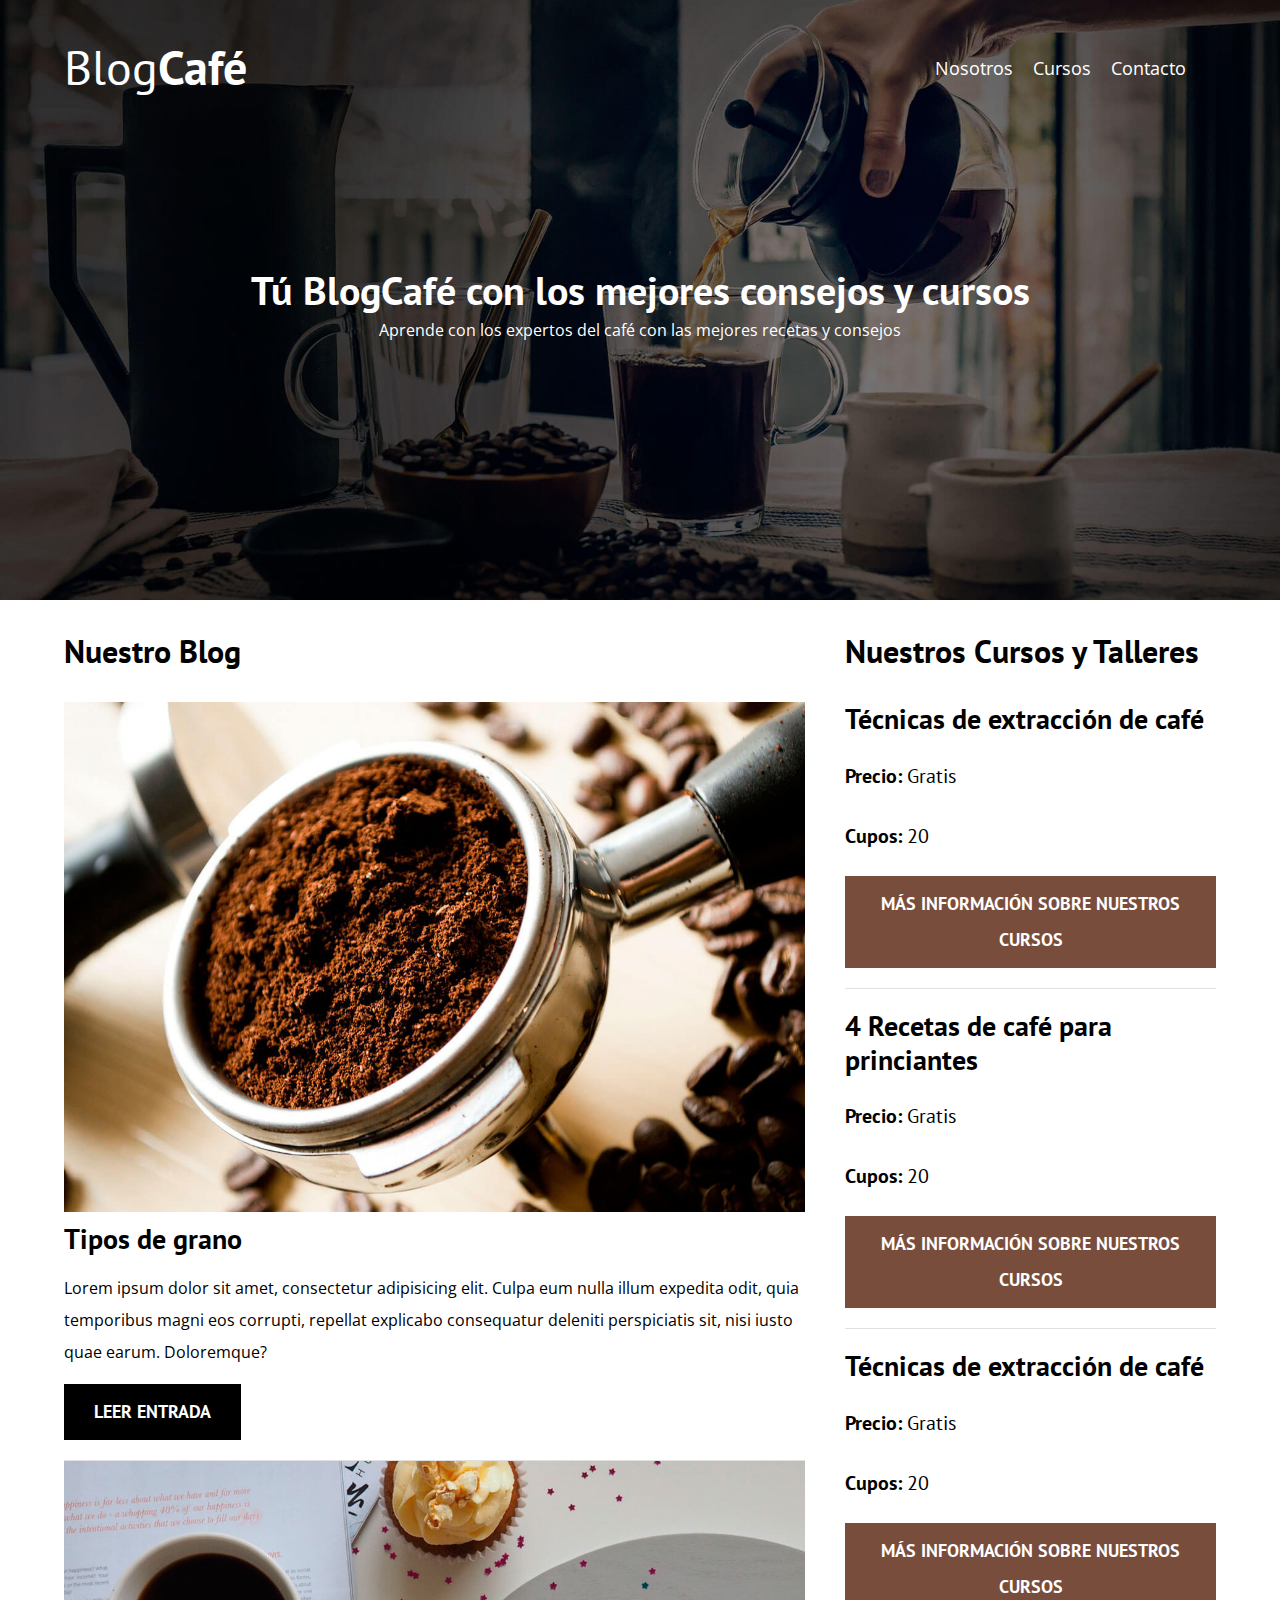
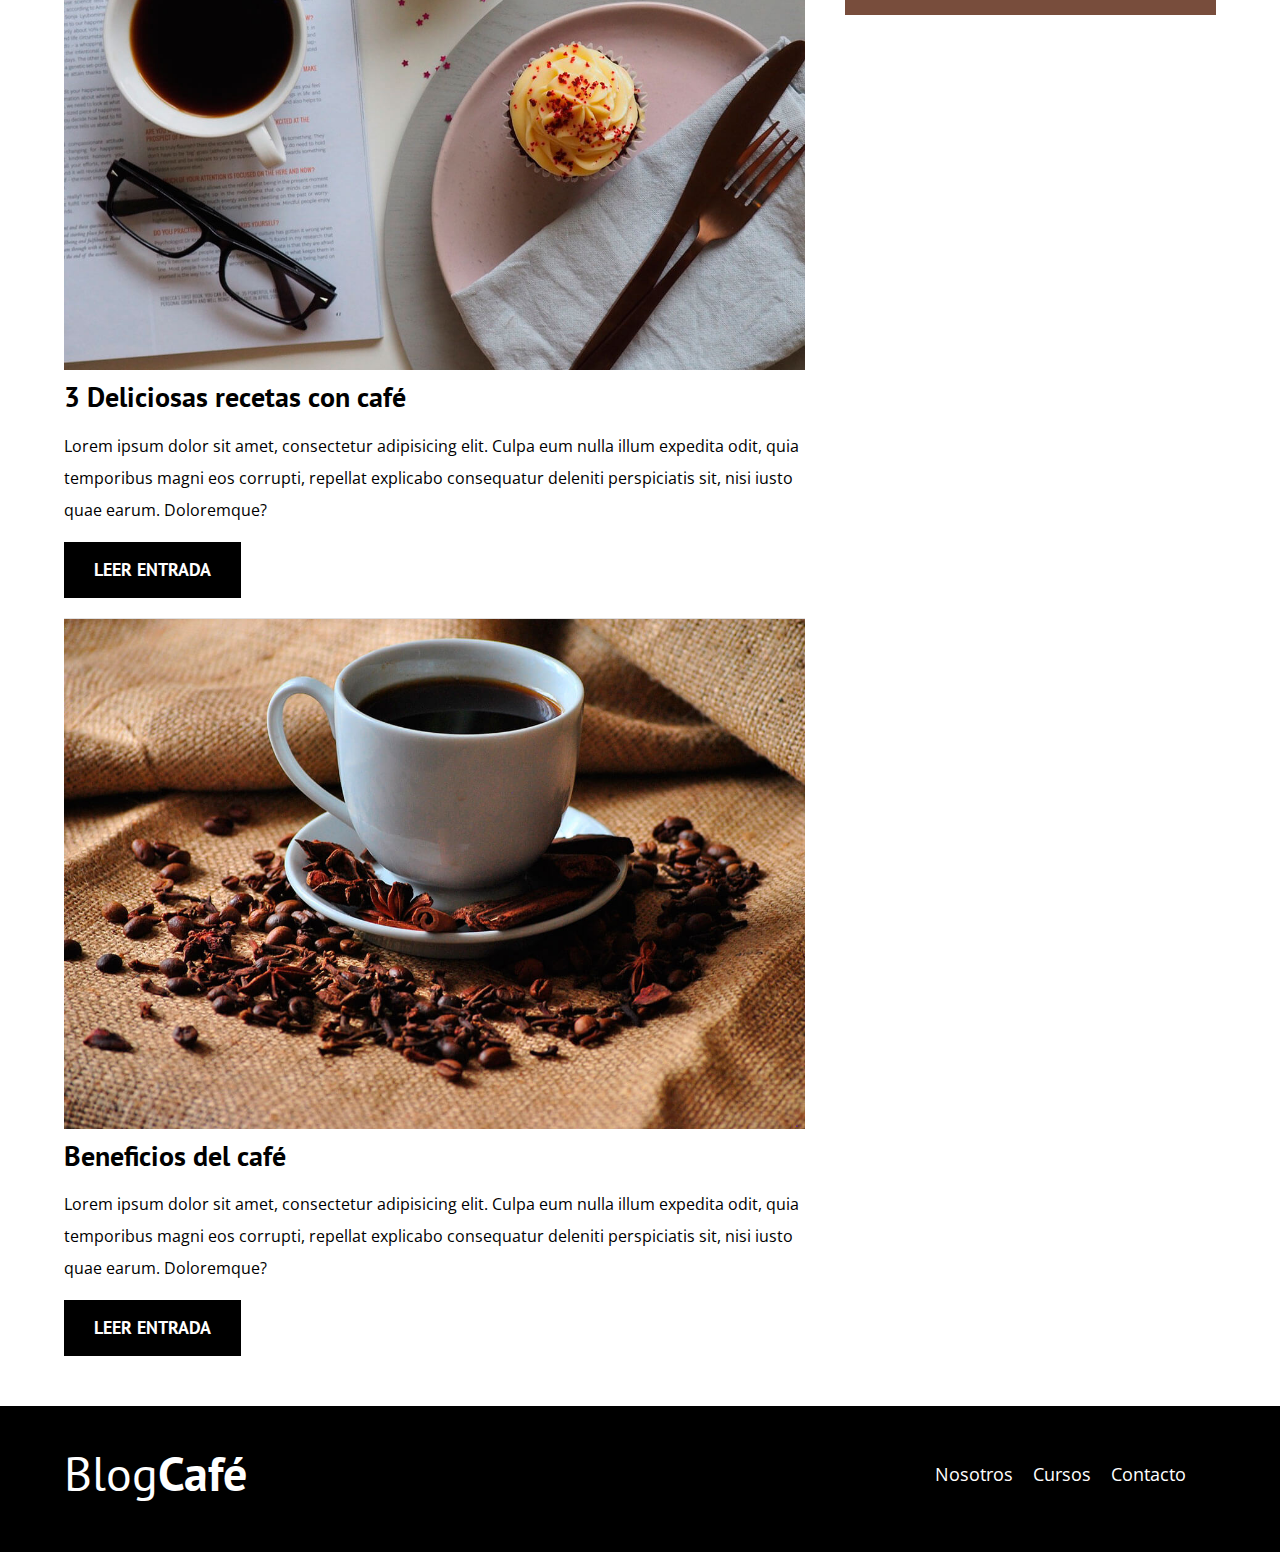
<file: index.html>
<!DOCTYPE html>
<html lang="es">

<head>
    <meta charset="UTF-8">
    <meta http-equiv="X-UA-Compatible" content="IE=edge">
    <meta name="viewport" content="width=device-width, initial-scale=1.0">
    <title>BlogdeCafé</title>
    <meta name="description" content="Página web de blog de café">

    <link href="https://fonts.googleapis.com/css2?family=Open+Sans&family=PT+Sans:wght@400;700&display=swap"
        rel="stylesheet">
    <link rel="stylesheet" href="./css/normalize.css">
    <link rel="stylesheet" href="./css/style.css">

</head>

<body>
    <header class="header">

        <div class="container">
            <div class="barra">
                <a href="index.html" class="logo">
                    <h1 class="logo__nombre no-margin text-center">Blog<span class="logo__bold">Café</span></h1>
                </a>
                <nav class="nav">
                    <a href="nosotros.html" class="nav__enlace">Nosotros</a>
                    <a href="cursos.html" class="nav__enlace">Cursos</a>
                    <a href="contacto.html" class="nav__enlace">Contacto</a>
                </nav>
            </div>
        </div>
        <div class="header__texto text-center">
            <h2 class="no-margin">Tú BlogCafé con los mejores consejos y cursos</h2>
            <p class="no-margin">Aprende con los expertos
                del café con las mejores recetas y consejos</p>
        </div>
    </header>
    <div class="container contenido-principal">
        <main class="blog">
            <h3>Nuestro Blog</h3>
            <article class="entrada">
                <div class="entrada__imagen">
                    <img src="./img/blog1.jpg" alt="imagen blog">
                </div>
                <div class="entrada__contenido">
                    <h4 class="no-margin">Tipos de grano</h4>
                    <p>Lorem ipsum dolor sit amet, consectetur adipisicing elit. Culpa eum nulla illum expedita odit,
                        quia temporibus magni eos corrupti, repellat explicabo consequatur deleniti perspiciatis sit,
                        nisi iusto quae earum. Doloremque?</p>
                    <a href="entrada.html" class="boton boton--primario">Leer entrada</a>
                </div>
            </article>

            <article class="entrada">
                <div class="entrada__imagen">
                    <img src="./img/blog2.jpg" alt="imagen blog">
                </div>
                <div class="entrada__contenido">
                    <h4 class="no-margin">3 Deliciosas recetas con café</h4>
                    <p>Lorem ipsum dolor sit amet, consectetur adipisicing elit. Culpa eum nulla illum expedita odit,
                        quia temporibus magni eos corrupti, repellat explicabo consequatur deleniti perspiciatis sit,
                        nisi iusto quae earum. Doloremque?</p>
                    <a href="entrada.html" class="boton boton--primario">Leer entrada</a>
                </div>
            </article>

            <article class="entrada">
                <div class="entrada__imagen">
                    <img src="./img/blog3.jpg" alt="imagen blog">
                </div>
                <div class="entrada__contenido">
                    <h4 class="no-margin">Beneficios del café</h4>
                    <p>Lorem ipsum dolor sit amet, consectetur adipisicing elit. Culpa eum nulla illum expedita odit,
                        quia temporibus magni eos corrupti, repellat explicabo consequatur deleniti perspiciatis sit,
                        nisi iusto quae earum. Doloremque?</p>
                    <a href="entrada.html" class="boton boton--primario">Leer entrada</a>
                </div>
            </article>

        </main>
        <aside class="sidebar">
            <h3>Nuestros Cursos y Talleres</h3>

            <ul class="cursos no-padding">
                <li class="widget-curso">
                    <h4 class="no-margin">Técnicas de extracción de café</h4>
                    <p class="widget-curso__label">Precio:
                        <span class="widget-curso__info">Gratis</span>
                    </p>
                    <p class="widget-curso__label">Cupos:
                        <span class="widget-curso__info">20</span>
                    </p>
                    <a href="entrada.html" class="boton boton--secundario">Más información sobre nuestros cursos</a>
                </li>

                <li class="widget-curso">
                    <h4 class="no-margin">4 Recetas de café para princiantes</h4>
                    <p class="widget-curso__label">Precio:
                        <span class="widget-curso__info">Gratis</span>
                    </p>
                    <p class="widget-curso__label">Cupos:
                        <span class="widget-curso__info">20</span>
                    </p>
                    <a href="entrada.html" class="boton boton--secundario">Más información sobre nuestros cursos</a>
                </li>

                <li class="widget-curso">
                    <h4 class="no-margin">Técnicas de extracción de café</h4>
                    <p class="widget-curso__label">Precio:
                        <span class="widget-curso__info">Gratis</span>
                    </p>
                    <p class="widget-curso__label">Cupos:
                        <span class="widget-curso__info">20</span>
                    </p>
                    <a href="entrada.html" class="boton boton--secundario">Más información sobre nuestros cursos</a>
                </li>
            </ul>
        </aside>
    </div>

    <footer class="footer">
        <div class="container">
            <div class="barra barra--oscura">
                <a href="index.html" class="logo">
                    <h1 class="logo__nombre no-margin text-center">Blog<span class="logo__bold">Café</span></h1>
                </a>
                <nav class="nav">
                    <a href="nosotros.html" class="nav__enlace">Nosotros</a>
                    <a href="cursos.html" class="nav__enlace">Cursos</a>
                    <a href="contacto.html" class="nav__enlace">Contacto</a>
                </nav>
            </div>
        </div>
    </footer>
</body>

</html>
</file>
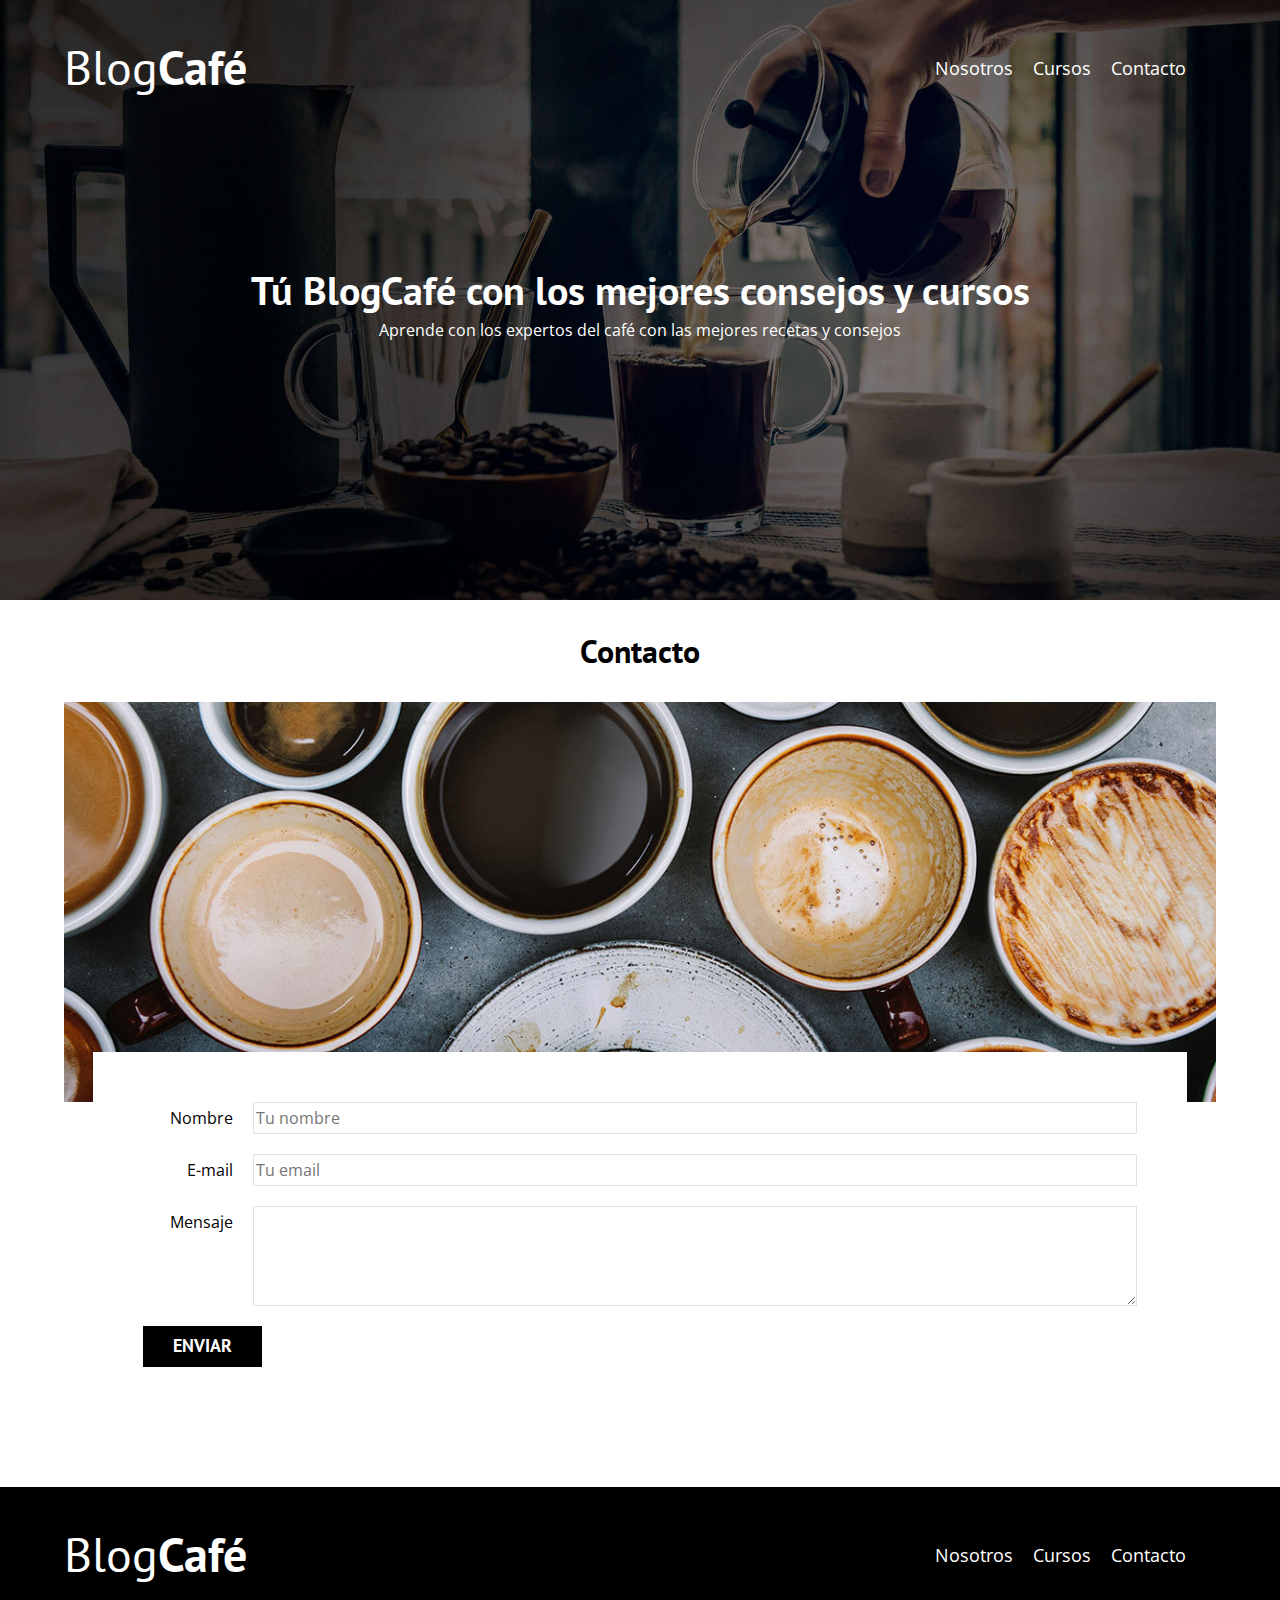
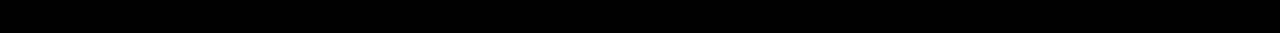
<file: contacto.html>
<!DOCTYPE html>
<html lang="es">

<head>
    <meta charset="UTF-8">
    <meta http-equiv="X-UA-Compatible" content="IE=edge">
    <meta name="viewport" content="width=device-width, initial-scale=1.0">
    <title>BlogdeCafé</title>

    <link href="https://fonts.googleapis.com/css2?family=Open+Sans&family=PT+Sans:wght@400;700&display=swap"
        rel="stylesheet">
    <link rel="stylesheet" href="./css/normalize.css">
    <link rel="stylesheet" href="./css/style.css">

</head>

<body>
    <header class="header">

        <div class="container">
            <div class="barra">
                <a href="index.html" class="logo">
                    <h1 class="logo__nombre no-margin text-center">Blog<span class="logo__bold">Café</span></h1>
                </a>
                <nav class="nav">
                    <a href="nosotros.html" class="nav__enlace">Nosotros</a>
                    <a href="cursos.html" class="nav__enlace">Cursos</a>
                    <a href="contacto.html" class="nav__enlace">Contacto</a>
                </nav>
            </div>
        </div>
        <div class="header__texto text-center">
            <h2 class="no-margin">Tú BlogCafé con los mejores consejos y cursos</h2>
            <p class="no-margin">Aprende con los expertos
                del café con las mejores recetas y consejos</p>
        </div>
    </header>
    <main class="container">
        <h3 class="text-center">Contacto</h3>

        <div class="contacto-bg"></div>

        <form class="formulario">
            <div class="campo">
                <label class="campo__label" for="nombre">Nombre</label>
                <input 
                    class="campo__field"
                    id="nombre" 
                    type="text" 
                    placeholder="Tu nombre"
                >
            </div>
            <div class="campo">
                <label class="campo__label" for="email">E-mail</label>
                <input 
                    class="campo__field"
                    id="email" 
                    type="email" 
                    placeholder="Tu email"
                >
            </div>
            <div class="campo">
                <label class="campo__label" for="mensaje">Mensaje</label>
                <textarea 
                    class="campo__field campo__field--textarea"
                    id="mensaje"
                ></textarea>
            </div>
            <div class="campo">
                <input type="submit" value="Enviar" class="boton boton--primario">
            </div>
        </form>

    </main>

    <footer class="footer">
        <div class="container">
            <div class="barra barra--oscura">
                <a href="index.html" class="logo">
                    <h1 class="logo__nombre no-margin text-center">Blog<span class="logo__bold">Café</span></h1>
                </a>
                <nav class="nav">
                    <a href="nosotros.html" class="nav__enlace">Nosotros</a>
                    <a href="cursos.html" class="nav__enlace">Cursos</a>
                    <a href="contacto.html" class="nav__enlace">Contacto</a>
                </nav>
            </div>
        </div>
    </footer>
    <script src="./js/scripts.js"></script>
</body>

</html>
</file>
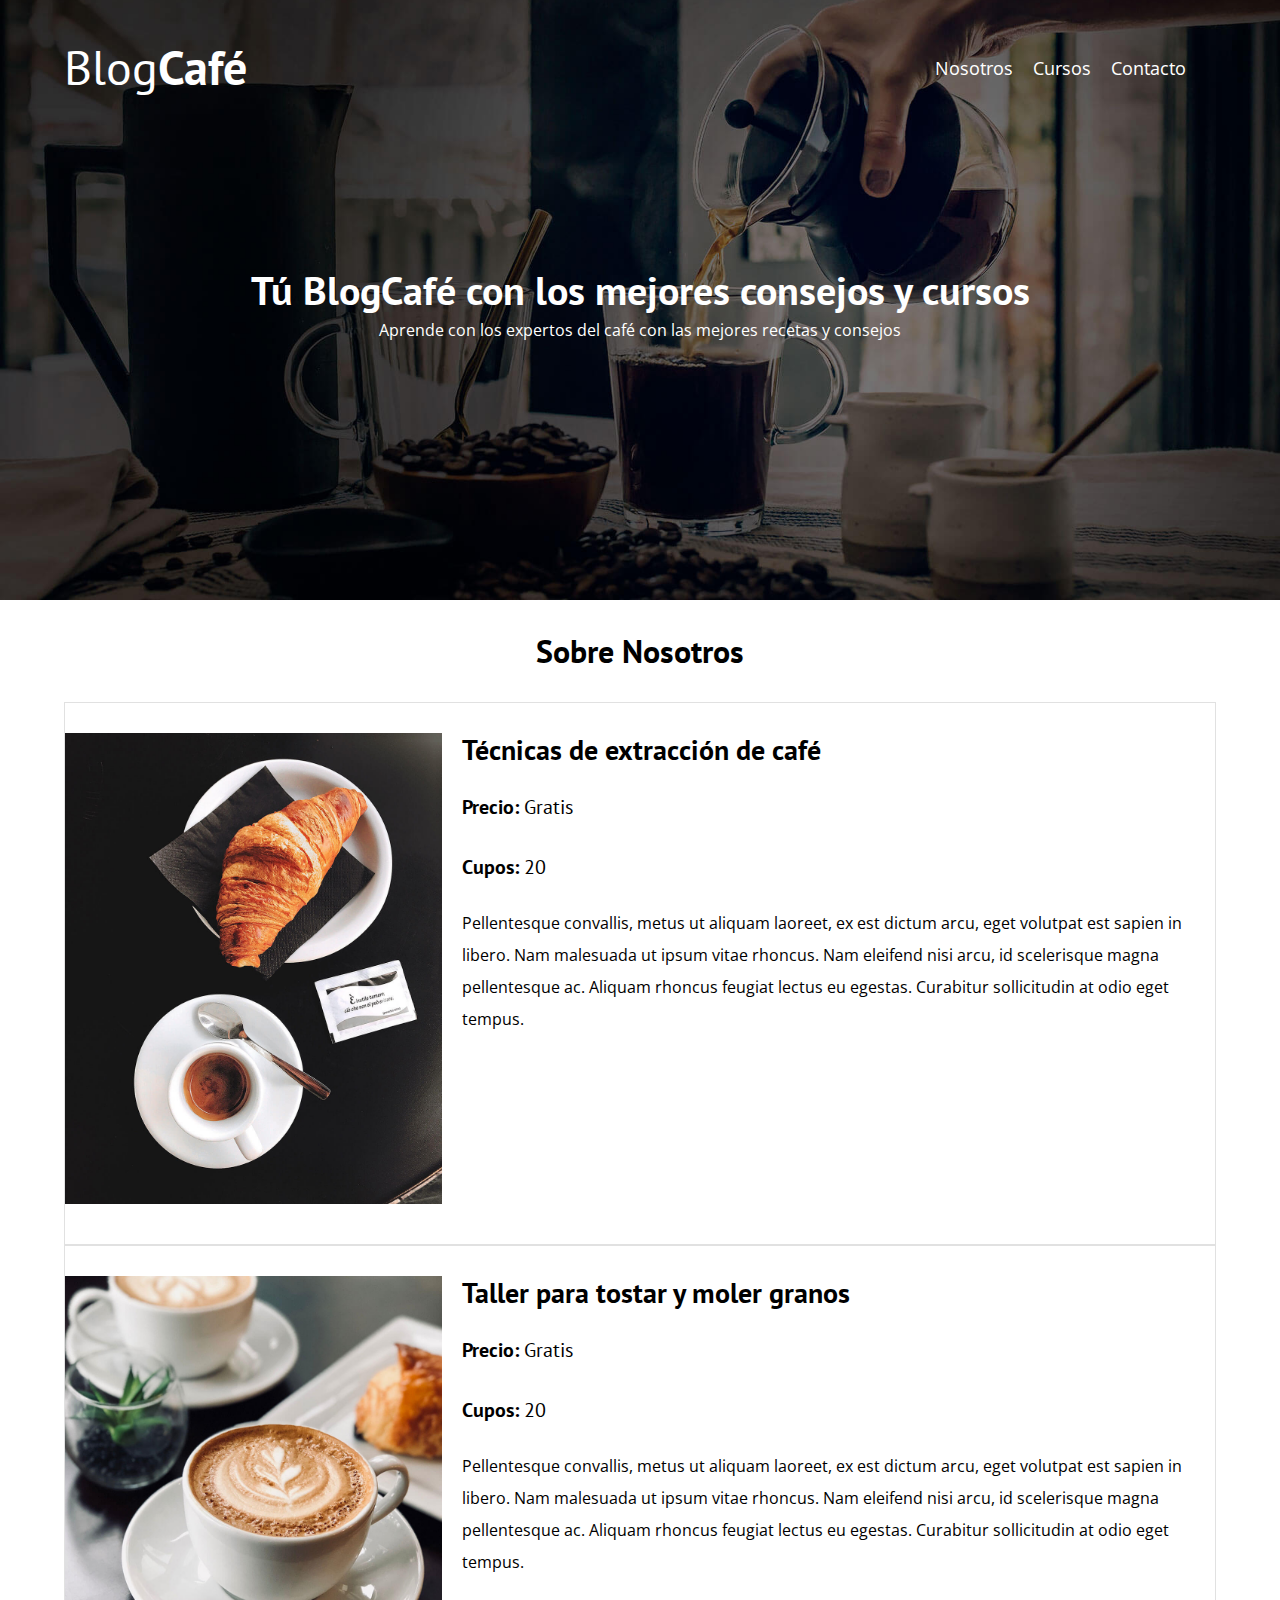
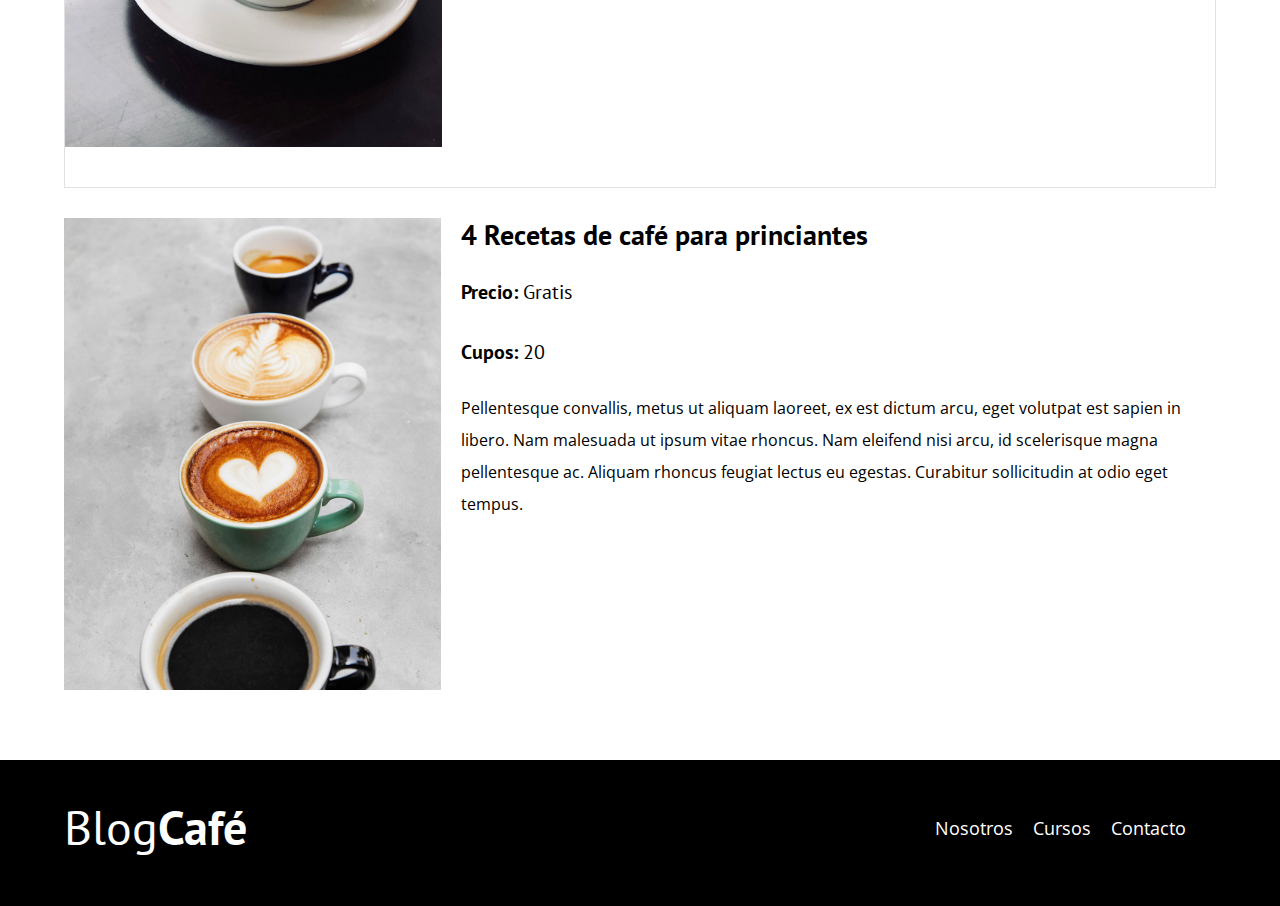
<file: cursos.html>
<!DOCTYPE html>
<html lang="es">

<head>
    <meta charset="UTF-8">
    <meta http-equiv="X-UA-Compatible" content="IE=edge">
    <meta name="viewport" content="width=device-width, initial-scale=1.0">
    <title>BlogdeCafé</title>

    <link href="https://fonts.googleapis.com/css2?family=Open+Sans&family=PT+Sans:wght@400;700&display=swap"
        rel="stylesheet">
    <link rel="stylesheet" href="./css/normalize.css">
    <link rel="stylesheet" href="./css/style.css">

</head>

<body>
    <header class="header">

        <div class="container">
            <div class="barra">
                <a href="index.html" class="logo">
                    <h1 class="logo__nombre no-margin text-center">Blog<span class="logo__bold">Café</span></h1>
                </a>
                <nav class="nav">
                    <a href="nosotros.html" class="nav__enlace">Nosotros</a>
                    <a href="cursos.html" class="nav__enlace">Cursos</a>
                    <a href="contacto.html" class="nav__enlace">Contacto</a>
                </nav>
            </div>
        </div>
        <div class="header__texto text-center">
            <h2 class="no-margin">Tú BlogCafé con los mejores consejos y cursos</h2>
            <p class="no-margin">Aprende con los expertos
                del café con las mejores recetas y consejos</p>
        </div>
    </header>
    <main class="container">
        <h3 class="text-center">Sobre Nosotros</h3>

        <div class="curso">   
            <div class="curso__imagen">
                <img src="./img/curso1.jpg" alt="imagen del curso">
            </div>                 
            <div class="curso__informacion">
                <h4 class="no-margin">Técnicas de extracción de café</h4>
                <p class="curso__label">Precio:
                    <span class="curso__info">Gratis</span>
                </p>
                <p class="curso__label">Cupos:
                    <span class="curso__info">20</span>
                </p>
                <p class="curso__descripcion">
                    Pellentesque convallis, metus ut aliquam laoreet, ex est dictum arcu, eget volutpat est
                    sapien in libero. Nam malesuada ut ipsum vitae rhoncus. Nam eleifend nisi arcu, id scelerisque magna
                    pellentesque ac. Aliquam rhoncus feugiat lectus eu egestas. Curabitur sollicitudin at odio eget
                    tempus.
                </p>
            </div> <!-- .cierra el curso-informacion -->
        </div> <!-- .cierra el curso -->


        <div class="curso">   
            <div class="curso__imagen">
                <img src="./img/curso2.jpg" alt="imagen del curso">
            </div>                 
            <div class="curso__informacion">
                <h4 class="no-margin">Taller para tostar y moler  granos</h4>
                <p class="curso__label">Precio:
                    <span class="curso__info">Gratis</span>
                </p>
                <p class="curso__label">Cupos:
                    <span class="curso__info">20</span>
                </p>
                <p class="curso__descripcion">
                    Pellentesque convallis, metus ut aliquam laoreet, ex est dictum arcu, eget volutpat est
                    sapien in libero. Nam malesuada ut ipsum vitae rhoncus. Nam eleifend nisi arcu, id scelerisque magna
                    pellentesque ac. Aliquam rhoncus feugiat lectus eu egestas. Curabitur sollicitudin at odio eget
                    tempus.
                </p>
            </div> <!-- .cierra el curso-informacion -->
        </div> <!-- .cierra el curso -->


        <div class="curso">   
            <div class="curso__imagen">
                <img src="./img/curso3.jpg" alt="imagen del curso">
            </div>                 
            <div class="curso__informacion">
                <h4 class="no-margin">4 Recetas de café para princiantes</h4>
                <p class="curso__label">Precio:
                    <span class="curso__info">Gratis</span>
                </p>
                <p class="curso__label">Cupos:
                    <span class="curso__info">20</span>
                </p>
                <p class="curso__descripcion">
                    Pellentesque convallis, metus ut aliquam laoreet, ex est dictum arcu, eget volutpat est
                    sapien in libero. Nam malesuada ut ipsum vitae rhoncus. Nam eleifend nisi arcu, id scelerisque magna
                    pellentesque ac. Aliquam rhoncus feugiat lectus eu egestas. Curabitur sollicitudin at odio eget
                    tempus.
                </p>
            </div> <!-- .cierra el curso-informacion -->
        </div> <!-- .cierra el curso -->    

    </main>

    <footer class="footer">
        <div class="container">
            <div class="barra barra--oscura">
                <a href="index.html" class="logo">
                    <h1 class="logo__nombre no-margin text-center">Blog<span class="logo__bold">Café</span></h1>
                </a>
                <nav class="nav">
                    <a href="nosotros.html" class="nav__enlace">Nosotros</a>
                    <a href="cursos.html" class="nav__enlace">Cursos</a>
                    <a href="contacto.html" class="nav__enlace">Contacto</a>
                </nav>
            </div>
        </div>
    </footer>
</body>

</html>
</file>
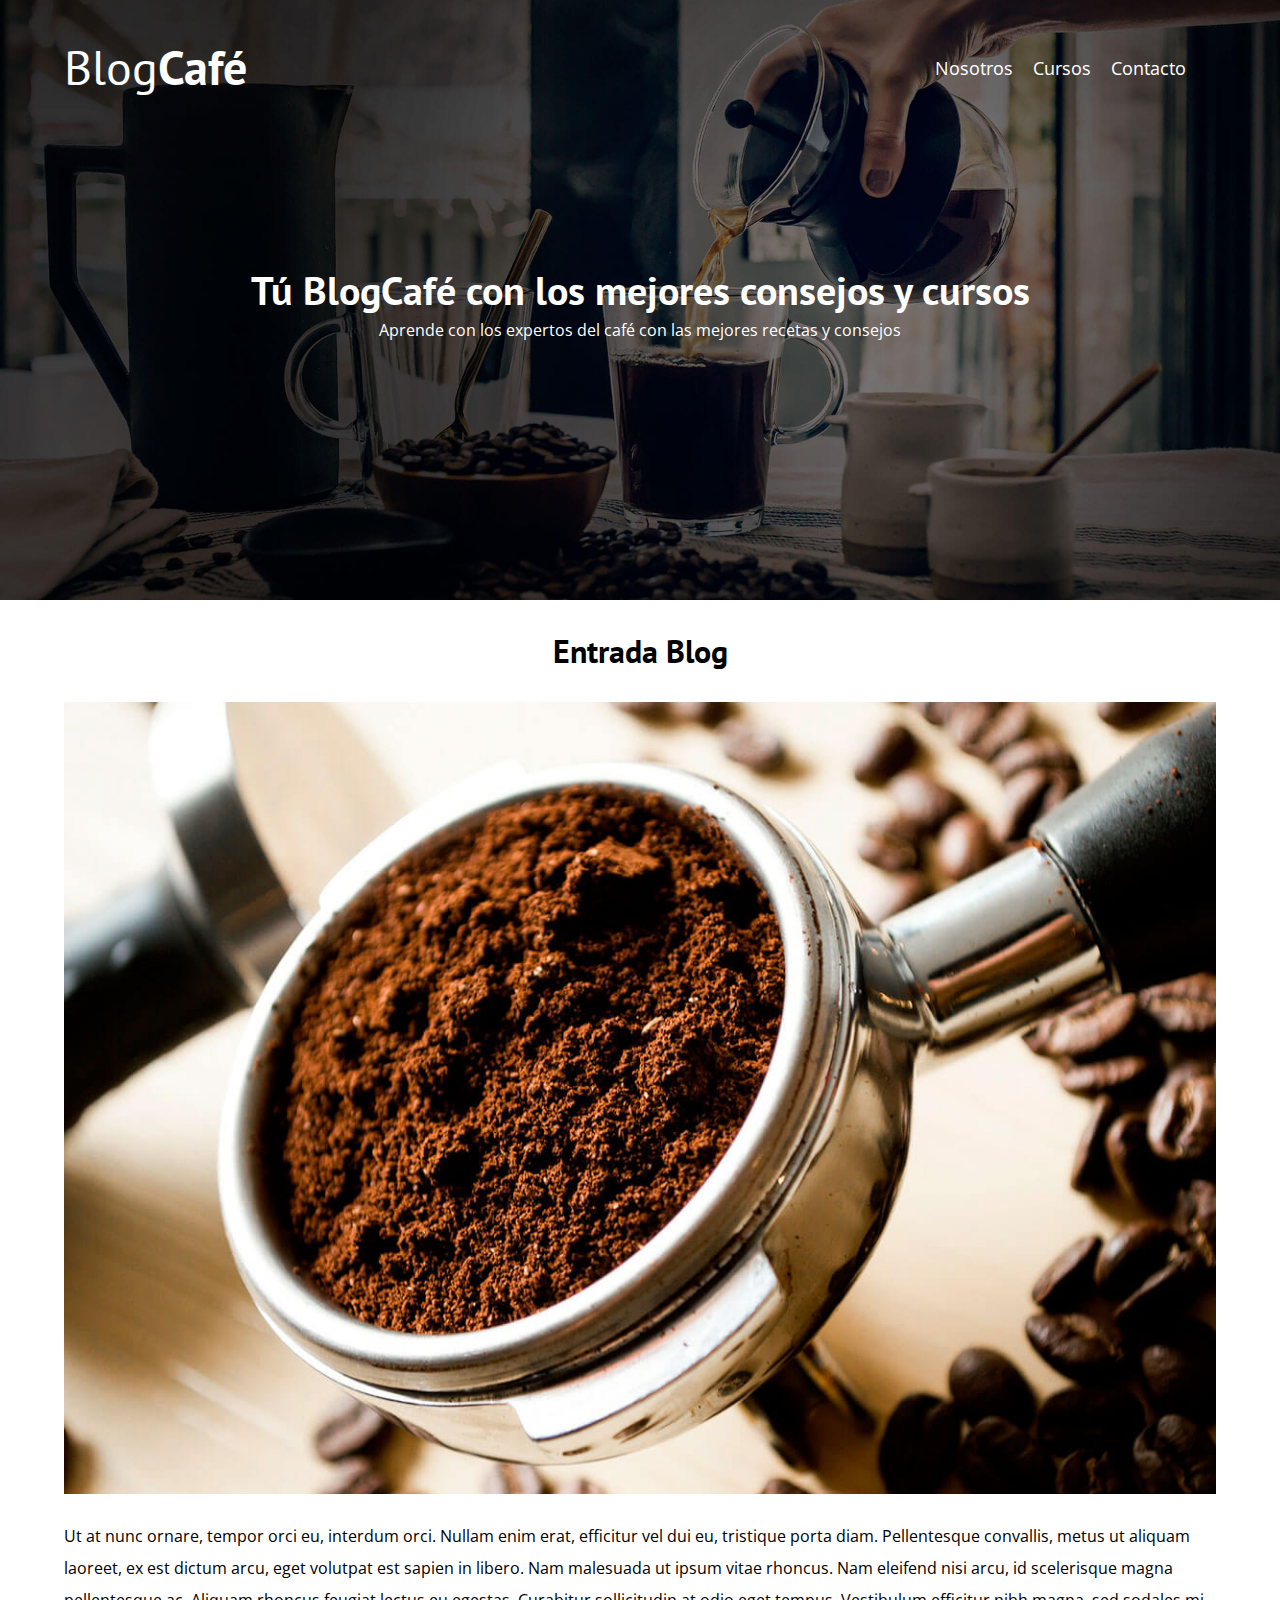
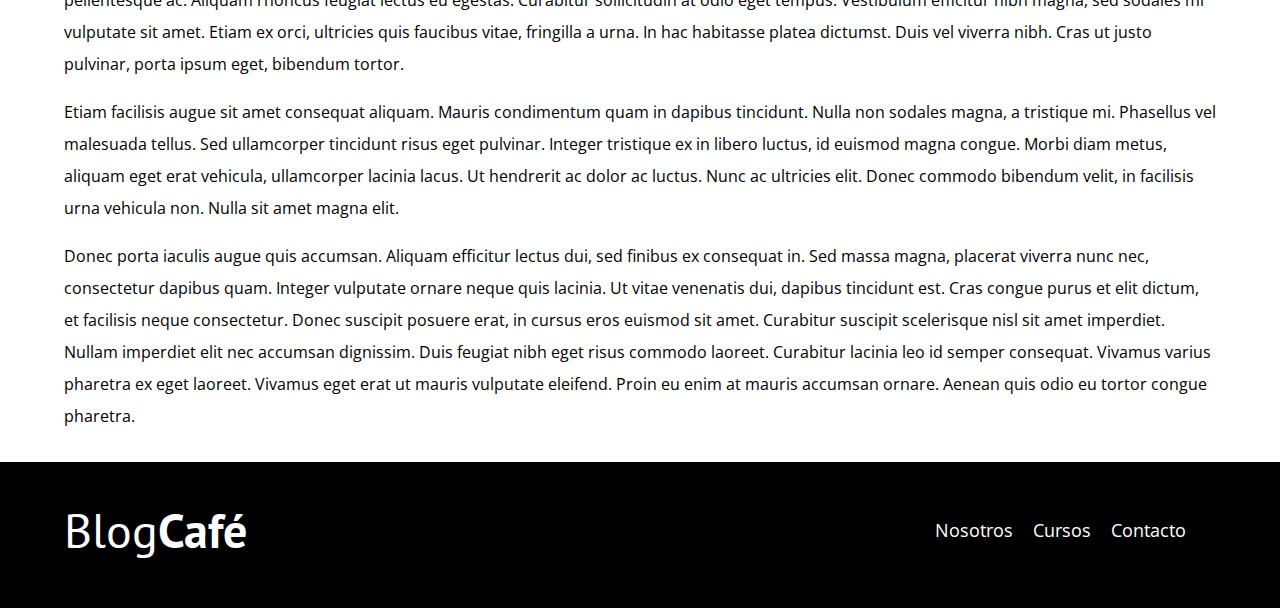
<file: entrada.html>
<!DOCTYPE html>
<html lang="es">

<head>
    <meta charset="UTF-8">
    <meta http-equiv="X-UA-Compatible" content="IE=edge">
    <meta name="viewport" content="width=device-width, initial-scale=1.0">
    <title>BlogdeCafé</title>

    <link href="https://fonts.googleapis.com/css2?family=Open+Sans&family=PT+Sans:wght@400;700&display=swap"
        rel="stylesheet">
    <link rel="stylesheet" href="./css/normalize.css">
    <link rel="stylesheet" href="./css/style.css">

</head>

<body>
    <header class="header">
        <div class="container">
            <div class="barra">
                <a href="index.html" class="logo">
                    <h1 class="logo__nombre no-margin text-center">Blog<span class="logo__bold">Café</span></h1>
                </a>
                <nav class="nav">
                    <a href="nosotros.html" class="nav__enlace">Nosotros</a>
                    <a href="cursos.html" class="nav__enlace">Cursos</a>
                    <a href="contacto.html" class="nav__enlace">Contacto</a>
                </nav>
            </div>
        </div>
        <div class="header__texto text-center">
            <h2 class="no-margin">Tú BlogCafé con los mejores consejos y cursos</h2>
            <p class="no-margin">Aprende con los expertos
                del café con las mejores recetas y consejos</p>
        </div>
    </header>
    <main class="container">
        <h3 class="text-center">Entrada Blog</h3>

        <img src="./img/blog1.jpg" alt="imagen del blog">

        <div>
            <p>
                Ut at nunc ornare, tempor orci eu, interdum orci. Nullam enim erat, efficitur vel dui eu, tristique
                porta diam. Pellentesque convallis, metus ut aliquam laoreet, ex est dictum arcu, eget volutpat est
                sapien in libero. Nam malesuada ut ipsum vitae rhoncus. Nam eleifend nisi arcu, id scelerisque magna
                pellentesque ac. Aliquam rhoncus feugiat lectus eu egestas. Curabitur sollicitudin at odio eget tempus.
                Vestibulum efficitur nibh magna, sed sodales mi vulputate sit amet. Etiam ex orci, ultricies quis
                faucibus vitae, fringilla a urna. In hac habitasse platea dictumst. Duis vel viverra nibh. Cras ut justo
                pulvinar, porta ipsum eget, bibendum tortor.

            </p>
            <p>
                Etiam facilisis augue sit amet consequat aliquam. Mauris condimentum quam in dapibus tincidunt. Nulla
                non sodales magna, a tristique mi. Phasellus vel malesuada tellus. Sed ullamcorper tincidunt risus eget
                pulvinar. Integer tristique ex in libero luctus, id euismod magna congue. Morbi diam metus, aliquam eget
                erat vehicula, ullamcorper lacinia lacus. Ut hendrerit ac dolor ac luctus. Nunc ac ultricies elit. Donec
                commodo bibendum velit, in facilisis urna vehicula non. Nulla sit amet magna elit.
            </p>
            <p>
                Donec porta iaculis augue quis accumsan. Aliquam efficitur lectus dui, sed finibus ex consequat in. Sed
                massa magna, placerat viverra nunc nec, consectetur dapibus quam. Integer vulputate ornare neque quis
                lacinia. Ut vitae venenatis dui, dapibus tincidunt est. Cras congue purus et elit dictum, et facilisis
                neque consectetur. Donec suscipit posuere erat, in cursus eros euismod sit amet. Curabitur suscipit
                scelerisque nisl sit amet imperdiet. Nullam imperdiet elit nec accumsan dignissim. Duis feugiat nibh
                eget risus commodo laoreet. Curabitur lacinia leo id semper consequat. Vivamus varius pharetra ex eget
                laoreet. Vivamus eget erat ut mauris vulputate eleifend. Proin eu enim at mauris accumsan ornare. Aenean
                quis odio eu tortor congue pharetra.
            </p>
        </div>


    </main>

    <footer class="footer">
        <div class="container">
            <div class="barra barra--oscura">
                <a href="index.html" class="logo">
                    <h1 class="logo__nombre no-margin text-center">Blog<span class="logo__bold">Café</span></h1>
                </a>
                <nav class="nav">
                    <a href="nosotros.html" class="nav__enlace">Nosotros</a>
                    <a href="cursos.html" class="nav__enlace">Cursos</a>
                    <a href="contacto.html" class="nav__enlace">Contacto</a>
                </nav>
            </div>
        </div>
    </footer>
</body>

</html>
</file>
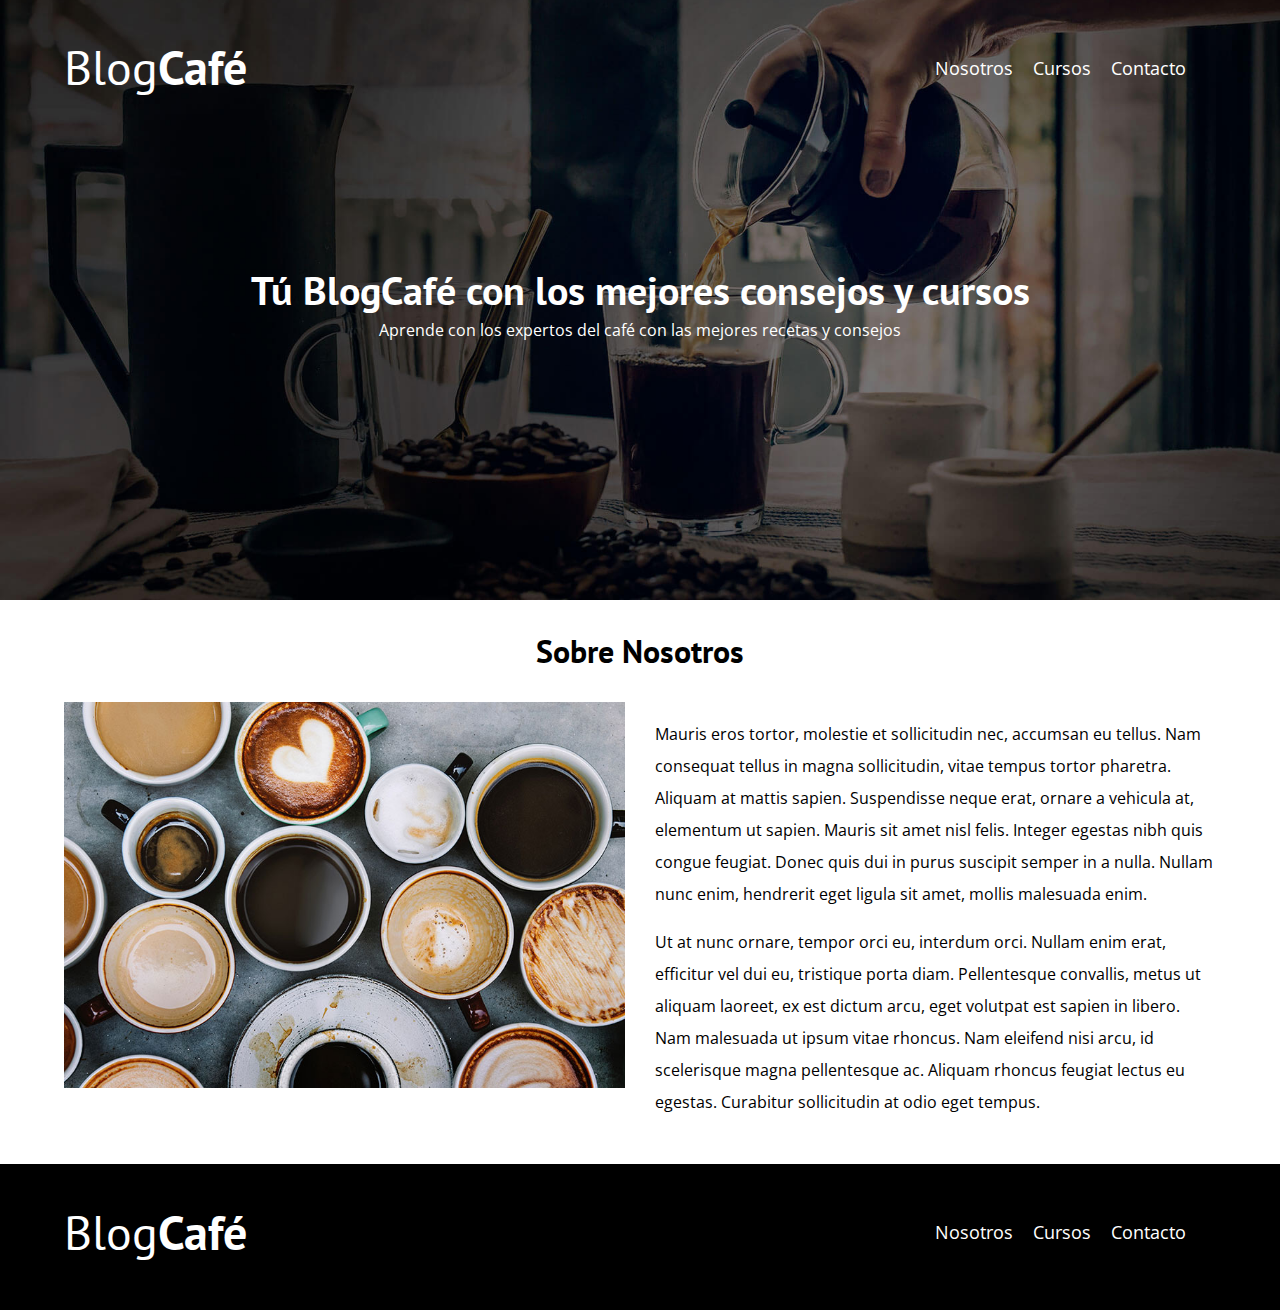
<file: nosotros.html>
<!DOCTYPE html>
<html lang="es">

<head>
    <meta charset="UTF-8">
    <meta http-equiv="X-UA-Compatible" content="IE=edge">
    <meta name="viewport" content="width=device-width, initial-scale=1.0">
    <title>BlogdeCafé</title>

    <link href="https://fonts.googleapis.com/css2?family=Open+Sans&family=PT+Sans:wght@400;700&display=swap"
        rel="stylesheet">
    <link rel="stylesheet" href="./css/normalize.css">
    <link rel="stylesheet" href="./css/style.css">

</head>

<body>
    <header class="header">

        <div class="container">
            <div class="barra">
                <a href="index.html" class="logo">
                    <h1 class="logo__nombre no-margin text-center">Blog<span class="logo__bold">Café</span></h1>
                </a>
                <nav class="nav">
                    <a href="nosotros.html" class="nav__enlace">Nosotros</a>
                    <a href="cursos.html" class="nav__enlace">Cursos</a>
                    <a href="contacto.html" class="nav__enlace">Contacto</a>
                </nav>
            </div>
        </div>
        <div class="header__texto text-center">
            <h2 class="no-margin">Tú BlogCafé con los mejores consejos y cursos</h2>
            <p class="no-margin">Aprende con los expertos
                del café con las mejores recetas y consejos</p>
        </div>
    </header>
    <main class="container">
        <h3 class="text-center">Sobre Nosotros</h3>

        <div class="sobre-nosotros">
            <div class="sobre-nosotros__imagen">
                <img src="./img/nosotros.jpg" alt="imagen nosotros">
            </div>
            <div class="sobre-nosotros__texto">
                <p>
                    Mauris eros tortor, molestie et sollicitudin nec, accumsan eu tellus. Nam consequat tellus in magna
                    sollicitudin, vitae tempus tortor pharetra. Aliquam at mattis sapien. Suspendisse neque erat, ornare
                    a vehicula at, elementum ut sapien. Mauris sit amet nisl felis. Integer egestas nibh quis congue
                    feugiat. Donec quis dui in purus suscipit semper in a nulla. Nullam nunc enim, hendrerit eget ligula
                    sit amet, mollis malesuada enim.
                </p>
                <p>
                    Ut at nunc ornare, tempor orci eu, interdum orci. Nullam enim erat, efficitur vel dui eu, tristique
                    porta diam. Pellentesque convallis, metus ut aliquam laoreet, ex est dictum arcu, eget volutpat est
                    sapien in libero. Nam malesuada ut ipsum vitae rhoncus. Nam eleifend nisi arcu, id scelerisque magna
                    pellentesque ac. Aliquam rhoncus feugiat lectus eu egestas. Curabitur sollicitudin at odio eget
                    tempus.
                </p>
            </div>
        </div>
    </main>

    <footer class="footer">
        <div class="container">
            <div class="barra barra--oscura">
                <a href="index.html" class="logo">
                    <h1 class="logo__nombre no-margin text-center">Blog<span class="logo__bold">Café</span></h1>
                </a>
                <nav class="nav">
                    <a href="nosotros.html" class="nav__enlace">Nosotros</a>
                    <a href="cursos.html" class="nav__enlace">Cursos</a>
                    <a href="contacto.html" class="nav__enlace">Contacto</a>
                </nav>
            </div>
        </div>
    </footer>
</body>

</html>
</file>
<file: css/style.css>
:root{
    --fuenteHeading: 'PT Sans', sans-serif;
    --fuenteParrafos: 'Open Sans', sans-serif;

    --gris: #e1e1e1;
    --primario: #784D3C;
    --blanco: #fff;
    --negro: #000;
}

html{
    box-sizing: border-box;
    font-size: 62.5%; /*1 rem = 10px*/
}
*, *:before, *:after{
    box-sizing: inherit;
}
body{
    font-family: var(--fuenteParrafos);
    font-size:1.6rem;
    line-height: 2;
}

/** Globales **/
.container{
    max-width: 120rem;
    width: 90%;
    margin: 0 auto;
} 

a{
    text-decoration: none;
}

h1, h2 ,h3 ,h4 {
    font-family: var(--fuenteHeading);
    line-height: 1.2;
}

h1{
    font-size: 4.8rem;
}

h2{
    font-size: 4rem;
}

h3{
    font-size: 3.2rem;
}

h4{
    font-size: 2.8rem;
}

img{
    max-width: 100%;
}

/** Utilidades **/

.no-margin{
    margin: 0;
}

.no-padding{
    padding: 0;
}

.text-center{
    text-align: center;
}
/* Header */

.header{
    background-image: url(../img/banner.jpg);
    height: 60rem;
    background-size: cover;
    background-repeat: no-repeat;
    background-position: center center;
}

.header__texto{
    color: var(--blanco);
    margin-top: 5rem;
}

@media (min-width: 768px) {
    .header__texto{
        margin-top: 15rem;
    }
}



@media (min-width: 768px) {
    .barra{
        display: flex;
        justify-content: space-between;
        align-items: center;
    }
}
.barra{
    padding-top: 2rem;
}

.logo{
    color: var(--blanco);
}
.logo__nombre{
    font-weight: 400;
}
.logo__bold{
    font-weight: bold;
}

@media (min-width: 768px) {
    .nav{
        display: flex;
        gap: 2rem;
    }
}
.nav{
    margin: 3rem;
}
.nav__enlace{
    display: block;
    text-align: center;
    font-size: 1.8rem;
    color: var(--blanco);
}

@media (min-width: 768px) {
    .contenido-principal{
        display: grid;
        grid-template-columns: 2fr 1fr;
        column-gap: 4rem;
    }  
}

.entrada{
    border-bottom: 1px solid var(--gris);
}
.entrada:last-of-type{
    border: none;
    margin: 0;
}

.boton{
    display: block;
    font-family: var(--fuenteHeading);
    color: var(--blanco);
    text-align: center;
    padding: 1rem 3rem;
    font-size: 1.8rem;
    text-transform: uppercase;
    font-weight: bold;
    margin-bottom: 2rem;
    border: none;

}
.boton:hover{
    cursor: pointer;
}

@media (min-width: 768px) {
    .boton{
        display: inline-block;
    }
}
.boton--primario{
    background-color: var(--negro);
}
.boton--secundario{
    background-color: var(--primario);
}

.cursos{
    list-style: none;
}
.widget-curso{
    border-bottom: 1px solid var(--gris);
    margin-bottom: 2rem;
}
.widget-curso:last-of-type{
    border: none;
    margin: 0;
}
.widget-curso__label{
    font-family: var(--fuenteHeading);
    font-weight: bold;
}

.widget-curso__info{
    font-weight: 400;
}
.widget-curso__label, 
.widget-curso__info{
    font-size: 2rem;
}
.footer{
    background-color: var(--negro);
    padding-bottom: 3rem;
    margin-top: 3rem;
}

/*Sobre nosotros*/
@media (min-width: 768px) {
    .sobre-nosotros{
        display: flex;
        gap: 3rem;
    }
    .sobre-nosotros__imagen,
    .sobre-nosotros__texto{
        flex-basis: 50%;
        
    }
}
/* Curso */

.curso{
    padding: 3rem 0;
    border: 1px solid var(--gris);
}

@media (min-width: 768px) {
    .curso{
        display: grid;
        grid-template-columns: 1fr 2fr;
        column-gap: 2rem;
    }    
}
.curso:last-of-type{
    border: none;
}

.curso__label{
    font-family: var(--fuenteHeading);
    font-weight: bold;
}

.curso__info{
    font-weight: 400;
}
.curso__label, 
.curso__info{
    font-size: 2rem;
}

/* Contacto */
.error{
    background-color: red;
    text-align: center;
    padding: 1rem;
    border-radius: 1rem;
    color: var(--blanco);
    text-transform: uppercase;
}

.check{
    background-color: green;
    text-align: center;
    padding: 1rem;
    border-radius: 1rem;
    color: var(--blanco);
    text-transform: uppercase;
}

.contacto-bg{
    background-image: url(../img/contacto.jpg);
    height: 40rem;
    background-size: cover;
    background-repeat: no-repeat;
}

.formulario{
    background-color: var(--blanco);
    margin: -5rem auto 0 auto;
    width: 95%;
    padding: 5rem;
}

.campo{
    display: flex;
    margin-bottom: 2rem;
    gap: 2rem;
}
.campo__label{
    flex: 0 0 9rem;
    text-align: right;    
}

.campo__field{
    flex: 1;
    border: 1px solid var(--gris);
}

.campo__field--textarea{
    height: 10rem;  
}
</file>
